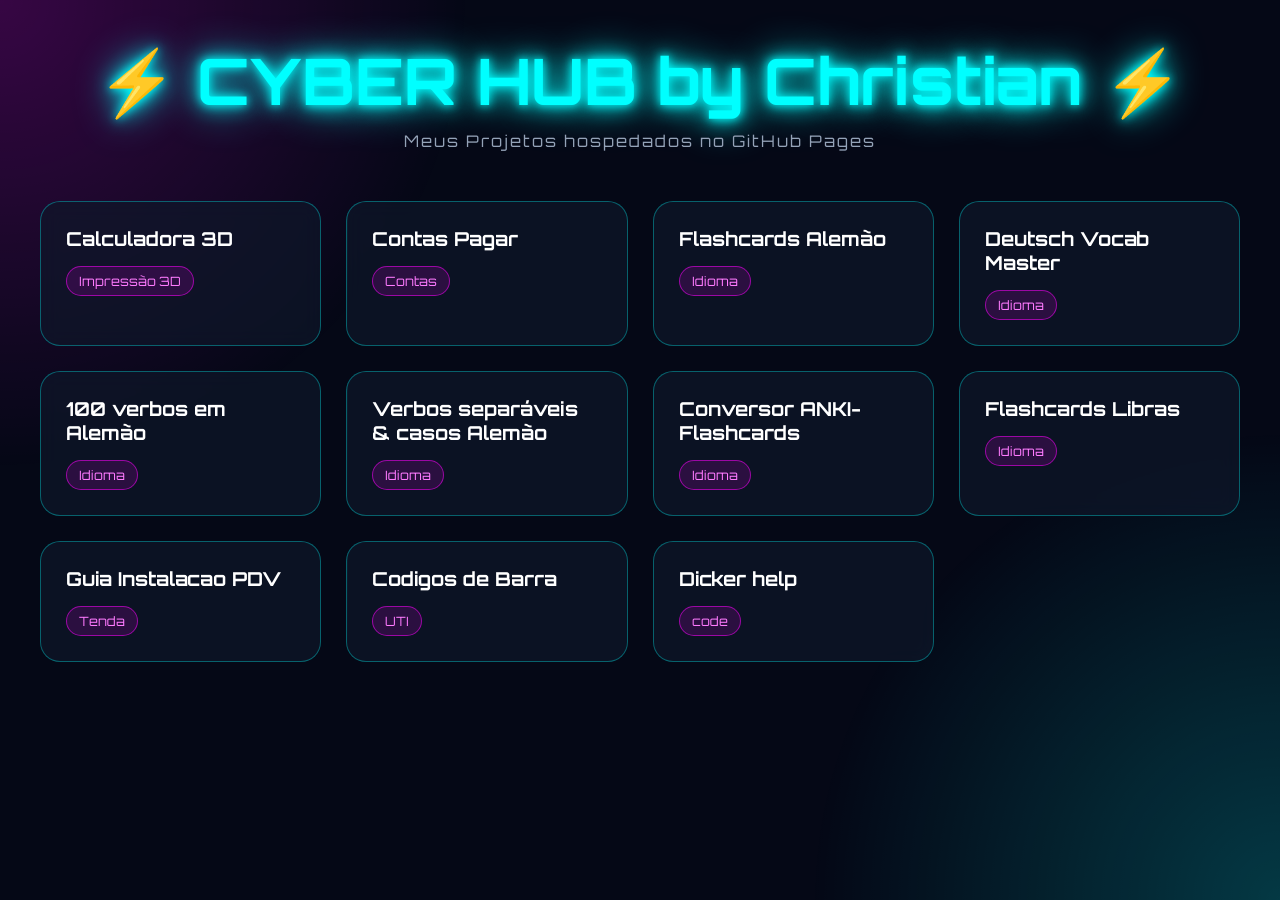
<file: index.html>
<!-- index.html -->
<!DOCTYPE html>
<html lang="pt-BR">
<head>
  <meta charset="UTF-8">
  <meta name="viewport" content="width=device-width, initial-scale=1.0">
  <title>CyberHub</title>

  <link rel="stylesheet" href="style.css">
</head>
<body>

  <div class="background-glow"></div>

  <header>
    <h1>⚡ CYBER HUB by Christian ⚡</h1>
    <p>Meus Projetos hospedados no GitHub Pages</p>
  </header>

  <main id="container"></main>

  <script src="script.js"></script>
</body>
</html>
</file>
<file: style.css>
/* style.css */

@import url('https://fonts.googleapis.com/css2?family=Orbitron:wght@400;700&display=swap');

*{
    margin:0;
    padding:0;
    box-sizing:border-box;
}

body{
    font-family:'Orbitron', sans-serif;
    min-height:100vh;
    background:#050816;
    color:white;
    overflow-x:hidden;
    padding:40px;
}

/* FUNDO */

.background-glow{
    position:fixed;
    inset:0;
    background:
        radial-gradient(circle at top left, #ff00ff33, transparent 30%),
        radial-gradient(circle at bottom right, #00ffff33, transparent 30%);
    z-index:-1;
}

/* HEADER */

header{
    text-align:center;
    margin-bottom:50px;
}

header h1{
    font-size:4rem;
    color:#00ffff;
    text-shadow:
        0 0 10px #00ffff,
        0 0 20px #00ffff,
        0 0 40px #00ffff;
    margin-bottom:10px;
}

header p{
    color:#94a3b8;
    letter-spacing:2px;
}

/* GRID */

#container{
    display:grid;
    grid-template-columns:repeat(auto-fit,minmax(280px,1fr));
    gap:25px;
}

/* CARD */

.card{
    position:relative;
    background:rgba(15,23,42,0.7);
    border:1px solid #00ffff55;
    border-radius:20px;
    padding:25px;
    backdrop-filter:blur(10px);

    transition:0.3s;
    overflow:hidden;
}

.card::before{
    content:"";
    position:absolute;
    inset:0;
    background:linear-gradient(
        130deg,
        transparent,
        #00ffff22,
        transparent
    );

    transform:translateX(-100%);
    transition:0.5s;
}

.card:hover::before{
    transform:translateX(100%);
}

.card:hover{
    transform:translateY(-5px) scale(1.02);

    border-color:#ff00ff;

    box-shadow:
        0 0 15px #00ffff66,
        0 0 30px #ff00ff44;
}

/* LINK */

.card a{
    text-decoration:none;
    color:white;
    font-size:1.2rem;
    font-weight:bold;
    display:block;
}

/* TAG */

.tag{
    margin-top:15px;
    display:inline-block;

    padding:6px 12px;

    border-radius:999px;

    font-size:0.8rem;

    background:#ff00ff22;
    border:1px solid #ff00ff88;

    color:#ff7bff;
}

/* MOBILE */

@media(max-width:600px){

    body{
        padding:20px;
    }

    header h1{
        font-size:2.5rem;
    }

}
</file>
